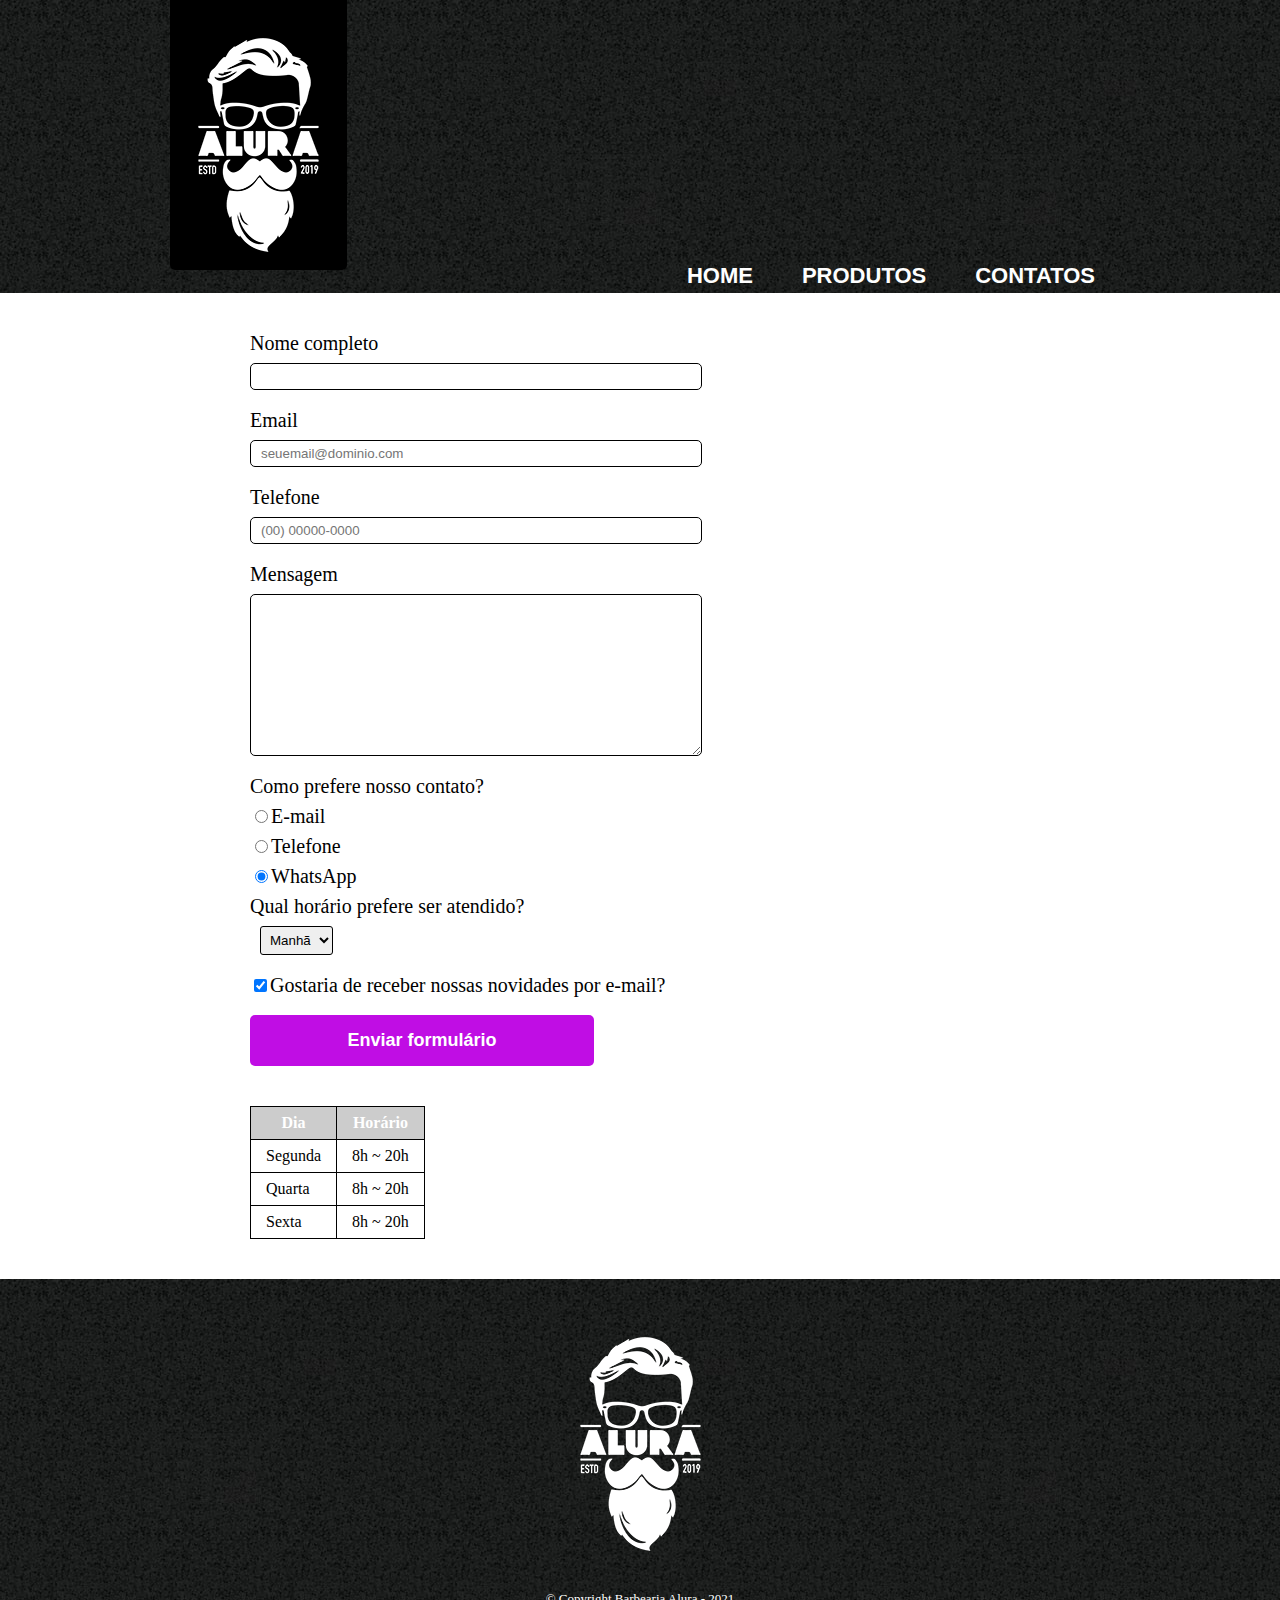
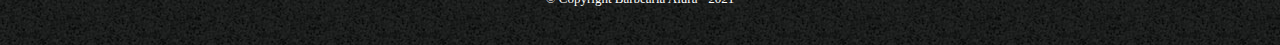
<file: frontend/src/pages/contato/index.html>
<!DOCTYPE html>
<html lang="pt-br">
<head>
  <meta charset="UTF-8">
  <link rel="stylesheet" href="../../reset.css">
  <link rel="stylesheet" href="style.css">
  <title>Contato - Barbearia Alura</title>
</head>
<body>
  <header>
    <div class="caixa">
      <h1><a href="../principal/index.html"><img src="../../assets/logo-branco.png" class="logo" alt="Logo da Barbearia Alura"></a></h1>

      <nav>
        <ul>
          <li><a href="../principal/index.html">Home</a></li>
          <li><a href="../produtos/index.html">Produtos</a></li>
          <li><a href="../contato/index.html">Contatos</a></li>
        </ul>
      </nav>
    </div>
  </header>

  <main>
    <form>
      <label for="nomesobrenome">Nome completo</label>
      <input type="text" id="nomesobrenome" class="input-padrao" required>

      <label for="email">Email</label>
      <input type="email" id="email" class="input-padrao" placeholder="seuemail@dominio.com" required>

      <label for="telefone">Telefone</label>
      <input type="tel" id="telefone" class="input-padrao" placeholder="(00) 00000-0000" required>

      <label for="mensagem">Mensagem</label>
      <textarea id="mensagem" cols="30" rows="10" class="input-padrao" required></textarea>

      <fieldset>
        <legend>Como prefere nosso contato?</legend>
        <label for="radio-email"><input type="radio" name="contato" value="email" id="radio-email">E-mail</label>
        
        <label for="radio-telefone"><input type="radio" name="contato" value="telefone" id="radio-telefone">Telefone</label>
        
        <label for="radio-whatsapp"><input checked type="radio" name="contato" value="whatsapp" id="radio-whatsapp">WhatsApp</label>
      </fieldset>

      <fieldset>
        <legend>Qual horário prefere ser atendido?</legend>
        <select name="" id="">
          <option value="">Manhã</option>
          <option value="">Tarde</option>
          <option value="">Noite</option>
        </select>
      </fieldset>
      <label class="checkbox"><input checked type="checkbox">Gostaria de receber nossas novidades por e-mail?</label>
      
      <input type="submit" value="Enviar formulário" class="enviar">
    </form>

    <table>
      <thead>
        <tr>
        <th>Dia</th>
        <th>Horário</th>
        </tr>
      </thead>
      <tbody>
      <tr>
        <td>Segunda</td>
        <td>8h ~ 20h</td>
      </tr>
      <tr>
        <td>Quarta</td>
        <td>8h ~ 20h</td>
      </tr>
      <tr>
        <td>Sexta</td>
        <td>8h ~ 20h</td>
      </tr>
    </tbody>
    </table>
  </main>
    
  <footer>
    <img src="../../assets/logo-branco.png" alt="Logo da Barbearia Alura">
    <p class="copyright">&copy; Copyright Barbearia Alura - 2021</p>
  </footer>
</body>
</html>
</file>
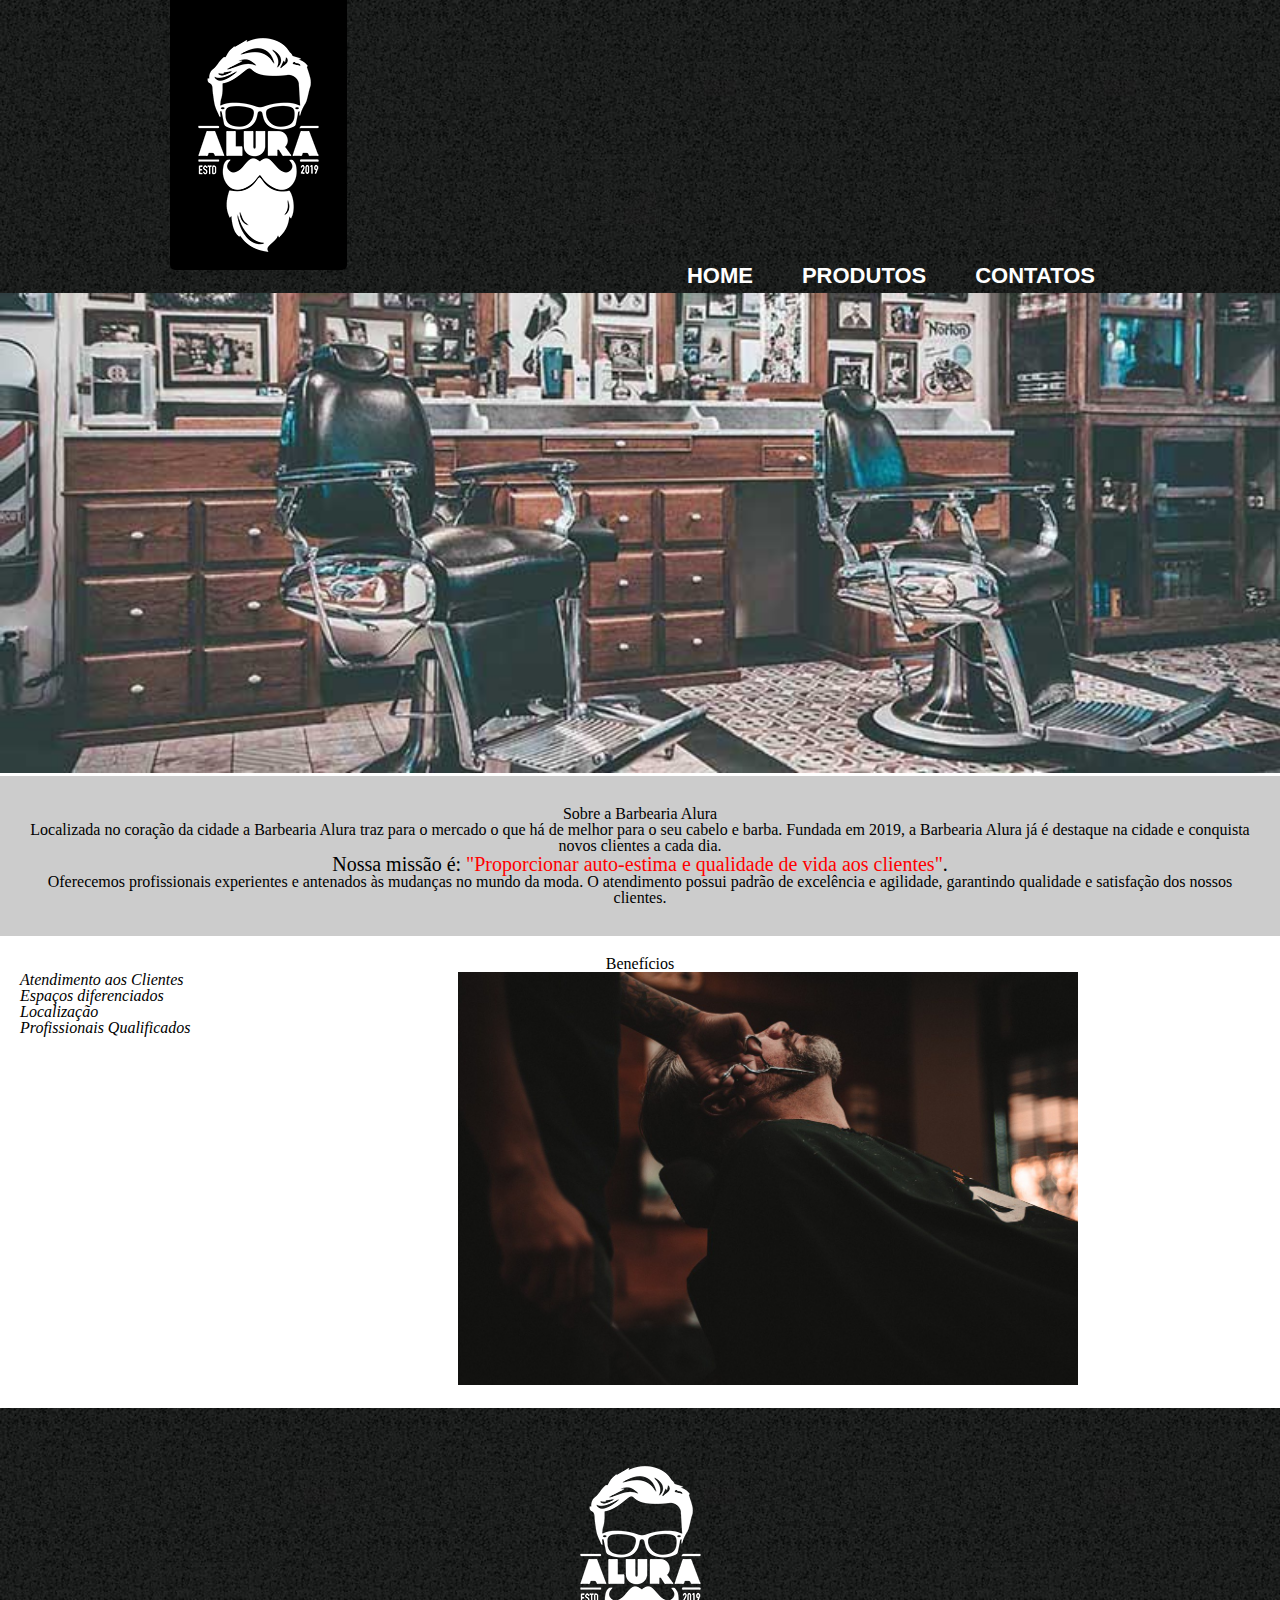
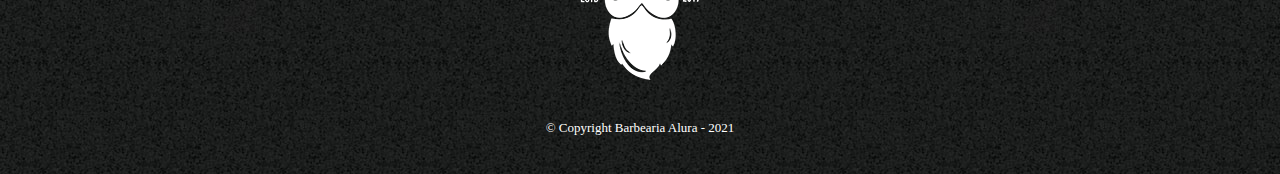
<file: frontend/src/pages/principal/index.html>
<!DOCTYPE html>
<html lang="pt-br">
	<head>
		<meta charset="UTF-8">
		<title>Barbearia Alura</title>
		<link rel="stylesheet" href="../../reset.css">
		<link rel="stylesheet" href="style.css">

		<style>
			
		</style>
	</head>

	<body>

		<header>
			<div class="caixa">
				<h1><a href="../principal/index.html"><img src="../../assets/logo-branco.png" class="logo"></a></h1>
	
				<nav>
					<ul>
						<li><a href="../principal/index.html">Home</a></li>
						<li><a href="../produtos/index.html">Produtos</a></li>
						<li><a href="../contato/index.html">Contatos</a></li>
					</ul>
				</nav>
			</div>
		</header>

		<main>
			<img id="banner" src="../../assets/banner.jpg">

					<div class="principal">
						<h2 class="titulo-centralizado">Sobre a Barbearia Alura</h2>
				
						<p>Localizada no coração da cidade a <strong>Barbearia Alura</strong> traz para 
							o mercado o que há de melhor para o seu cabelo e barba. Fundada em 2019, a 
							Barbearia Alura já é destaque na cidade e conquista novos clientes a 
							cada dia.</p>

						<p id="missao"><em>Nossa missão é: <strong>
							"Proporcionar auto-estima e qualidade de vida aos clientes"</strong>.</em></p>

						<p>Oferecemos profissionais experientes e antenados às mudanças no mundo da moda. 
							O atendimento possui padrão de excelência e agilidade, garantindo qualidade e 
							satisfação dos nossos clientes.
						</p>
					</div>	

					<div class="beneficios">
						<h3 class="titulo-centralizado">Benefícios</h3>

						<ul>
							<li class="itens">Atendimento aos Clientes</li>
							<li class="itens">Espaços diferenciados</li>
							<li class="itens">Localização</li>
							<li class="itens">Profissionais Qualificados</li>
						</ul>

						<img src="..\..\assets\beneficios.jpg" class="img-beneficios">
					</div>
		</main>
		
		<footer>
			<img src="../../assets/logo-branco.png">
			<p class="copyright">&copy; Copyright Barbearia Alura - 2021</p>
		</footer>
	</body>
</html>
</file>
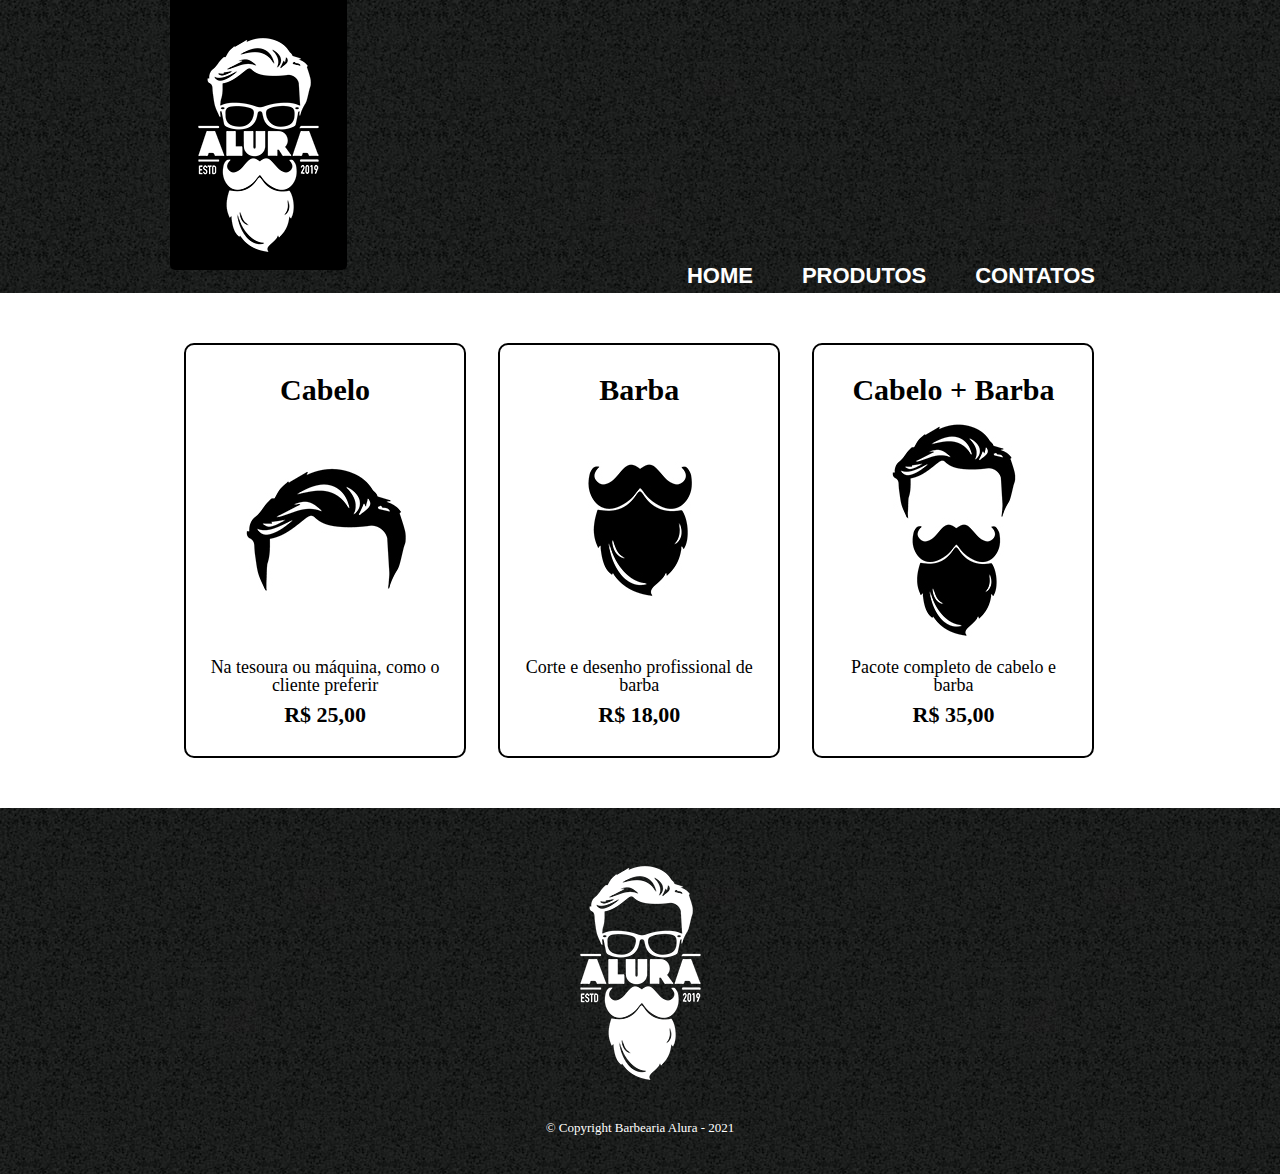
<file: frontend/src/pages/produtos/index.html>
<!DOCTYPE html>
<html lang="pt-br">
<head>
    <meta charset="UTF-8">
    <title>Produtos - Barbearia Alura</title>
    <link rel="stylesheet" href="../../reset.css">
    <link rel="stylesheet" href="style.css">  
</head>
<body>
    <header>
        <div class="caixa">
            <h1><a href="../principal/index.html"><img src="../../assets/logo-branco.png" class="logo"></a></h1>

            <nav>
                <ul>
                    <li><a href="../principal/index.html">Home</a></li>
                    <li><a href="../produtos/index.html">Produtos</a></li>
                    <li><a href="../contato/index.html">Contatos</a></li>
                </ul>
            </nav>
        </div>
    </header>

    <main>
        <ul class="produtos">
            <li>
                <h2>Cabelo</h2>
                <img src="../../assets/cabelo.jpg">
                <p class="produto-desc">Na tesoura ou máquina, como o cliente preferir</p>
                <p class="produto-preco">R$ 25,00</p>
            </li>
            <li>
                <h2>Barba</h2>
                <img src="../../assets/barba.jpg">
                <p class="produto-desc"> Corte e desenho profissional de barba</p>
                <p class="produto-preco">R$ 18,00</p>
            </li>
            <li>
                <h2>Cabelo + Barba</h2>
                <img src="../../assets/cabelo+barba.jpg">
                <p class="produto-desc">Pacote completo de cabelo e barba</p>
                <p class="produto-preco">R$ 35,00</p>
            </li>
        </ul>
    </main>

    <footer>
        <img src="../../assets/logo-branco.png">
        <p class="copyright">&copy; Copyright Barbearia Alura - 2021</p>
    </footer>
</body>
</html>
</file>
<file: frontend/src/pages/contato/style.css>
/*Info header*/
header {
  background: url(../../assets/bg.jpg);
  padding: 20px;
}

.caixa {
  position: relative;
  width: 940px;
  margin: 0 auto;
}

.logo{
  /*border: 2px solid #000000;*/
  
  background: #000000;
  margin-top: -20px;
  padding-top: 20px;
  border-radius: 0 0 5px 5px;
}

nav {
  position: absolute;
  top: 245px;
  right: 0;
}

nav li {
  display: inline;
  margin: 0 0 0 15px; 
}

nav a {
  text-transform: uppercase;
  color: #FFFFFF;
  font-weight: bold;
  font-size: 22px;
  font-family: -apple-system, BlinkMacSystemFont, 'Segoe UI', Roboto, Oxygen, Ubuntu, Cantarell, 'Open Sans', 'Helvetica Neue', sans-serif;
  text-decoration: none;
  /* Personalização fora aula */
  padding: 5px 15px;
}

nav a:hover {
  color: #000000;
  background: #FFFFFF;
  border-top-left-radius: 5px;
  border-top-right-radius: 5px;
}
/* INFO Main */

main {
  width: 940px;
  margin: 0 auto;
}

form {
  margin: 40px 0;
  margin-left: 80px;
}

form label, form legend {
  display: block;
  font-size: 20px;
  margin: 0 0 10px;
}

.input-padrao {
  display: block;
  margin-bottom: 20px;
  padding: 5px 10px;
  width: 50%;
  border: 1px solid black;
  border-radius: 5px;
}

.checkbox {
  margin: 20px 0;
}

fieldset select {
  border: 1px solid black;
  border-radius: 3px;
  padding: 5px;
  margin-left: 10px;
}

.enviar {
  width: 40%;
  padding: 15px 0;
  background: #c00de4;
  color: white;
  font-weight: bold;
  font-size: 18px;
  border: none;
  border-radius: 5px;
  transition: 1s all;
  cursor: pointer;
}

.enviar:hover {
  background: #69087c;
  transform: scale(1.05);
}

table {
  margin: 20px 0 40px;
  margin-left: 80px;
}

thead {
  background: #CCC;
  color: white;
  font-weight: bold;
}

td, th {
  border: 1px solid black;
  padding: 8px 15px;
}

/*Info Footer*/

footer {
  text-align: center;
  background: url("../../assets/bg.jpg");
  padding: 40px 0;
}

.copyright {
  color: #FFFFFF;
  font-size: 13px;
  margin: 20px 0 0;
}
</file>
<file: frontend/src/pages/principal/style.css>
/*Info header*/
header {
    background: url(../../assets/bg.jpg);
    padding: 20px;
}

.caixa {
    position: relative;
    width: 940px;
    margin: 0 auto;
}

.logo{
    /*border: 2px solid #000000;*/
    
    background: #000000;
    margin-top: -20px;
    padding-top: 20px;
    border-radius: 0 0 5px 5px;
}

nav {
    position: absolute;
    top: 245px;
    right: 0;
}

nav li {
    display: inline;
    margin: 0 0 0 15px; 
}

nav a {
    text-transform: uppercase;
    color: #FFFFFF;
    font-weight: bold;
    font-size: 22px;
    font-family: -apple-system, BlinkMacSystemFont, 'Segoe UI', Roboto, Oxygen, Ubuntu, Cantarell, 'Open Sans', 'Helvetica Neue', sans-serif;
    text-decoration: none;
    /* Personalização fora aula */
    padding: 5px 15px;
}

nav a:hover {
    color: #000000;
    background: #FFFFFF;
    border-top-left-radius: 5px;
    border-top-right-radius: 5px;

}

/*Info antigas*/

#banner {
	width: 100%;
}

.principal {
	background: #CCCCCC;
	padding: 30px;
}

 .titulo-princpal {
	padding-left: 20px;
} 

.titulo-centralizado {
	text-align: center;
}

p {
	text-align: center;
}

#missao {
	font-size: 20px;
}

em strong {
  
	color: #FF0000;
}

.itens {
	font-style: italic;
}

.beneficios {
	background: #FFFFFF;
	padding: 20px;
}

.beneficios ul {
	display: inline-block;
	vertical-align: top;
	width: 20%;
	margin-right: 15%;
}

.img-beneficios {
	width: 50%;
}

/* INFO Fotter */

footer {
    text-align: center;
    background: url("../../assets/bg.jpg");
    padding: 40px 0;
}

.copyright {
    color: #FFFFFF;
    font-size: 13px;
    margin: 20px 0 0;
}
</file>
<file: frontend/src/pages/produtos/style.css>
/*Info header*/
header {
    background: url(../../assets/bg.jpg);
    padding: 20px;
}

.caixa {
    position: relative;
    width: 940px;
    margin: 0 auto;
}

.logo{
    /*border: 2px solid #000000;*/
    
    background: #000000;
    margin-top: -20px;
    padding-top: 20px;
    border-radius: 0 0 5px 5px;
}

nav {
    position: absolute;
    top: 245px;
    right: 0;
}

nav li {
    display: inline;
    margin: 0 0 0 15px; 
}

nav a {
    text-transform: uppercase;
    color: #FFFFFF;
    font-weight: bold;
    font-size: 22px;
    font-family: -apple-system, BlinkMacSystemFont, 'Segoe UI', Roboto, Oxygen, Ubuntu, Cantarell, 'Open Sans', 'Helvetica Neue', sans-serif;
    text-decoration: none;
    /* Personalização fora aula */
    padding: 5px 15px;
}

nav a:hover {
    color: #000000;
    background: #FFFFFF;
    border-top-left-radius: 5px;
    border-top-right-radius: 5px;

}

/*Info Main*/

.produtos {
    width: 940px;
    margin: 0 auto;
    padding: 50px 0;
}

.produtos li{
    display: inline-block;
    text-align: center;
    width: 30%;
    vertical-align: top;
    margin: 0 1.5%;
    padding: 30px 15px;
    box-sizing: border-box;
    border: 2px solid #000000;
    border-radius: 10px;
}

.produtos li:hover {
    border-color: #ae35e6;
}

.produtos li:active {
    border-color: #ff5fff;
}

.produtos li:hover h2 {
    font-size: 35px;
}

.produtos h2 {
    font-size: 30px;
    font-weight: bold;
}

.produto-desc {
    font-size: 18px;
}

.produto-preco {
    font-size: 22px;
    font-weight: bold;
    margin-top: 10px;
}

/*Info Footer*/

footer {
    text-align: center;
    background: url("../../assets/bg.jpg");
    padding: 40px 0;
}

.copyright {
    color: #FFFFFF;
    font-size: 13px;
    margin: 20px 0 0;
}
</file>
